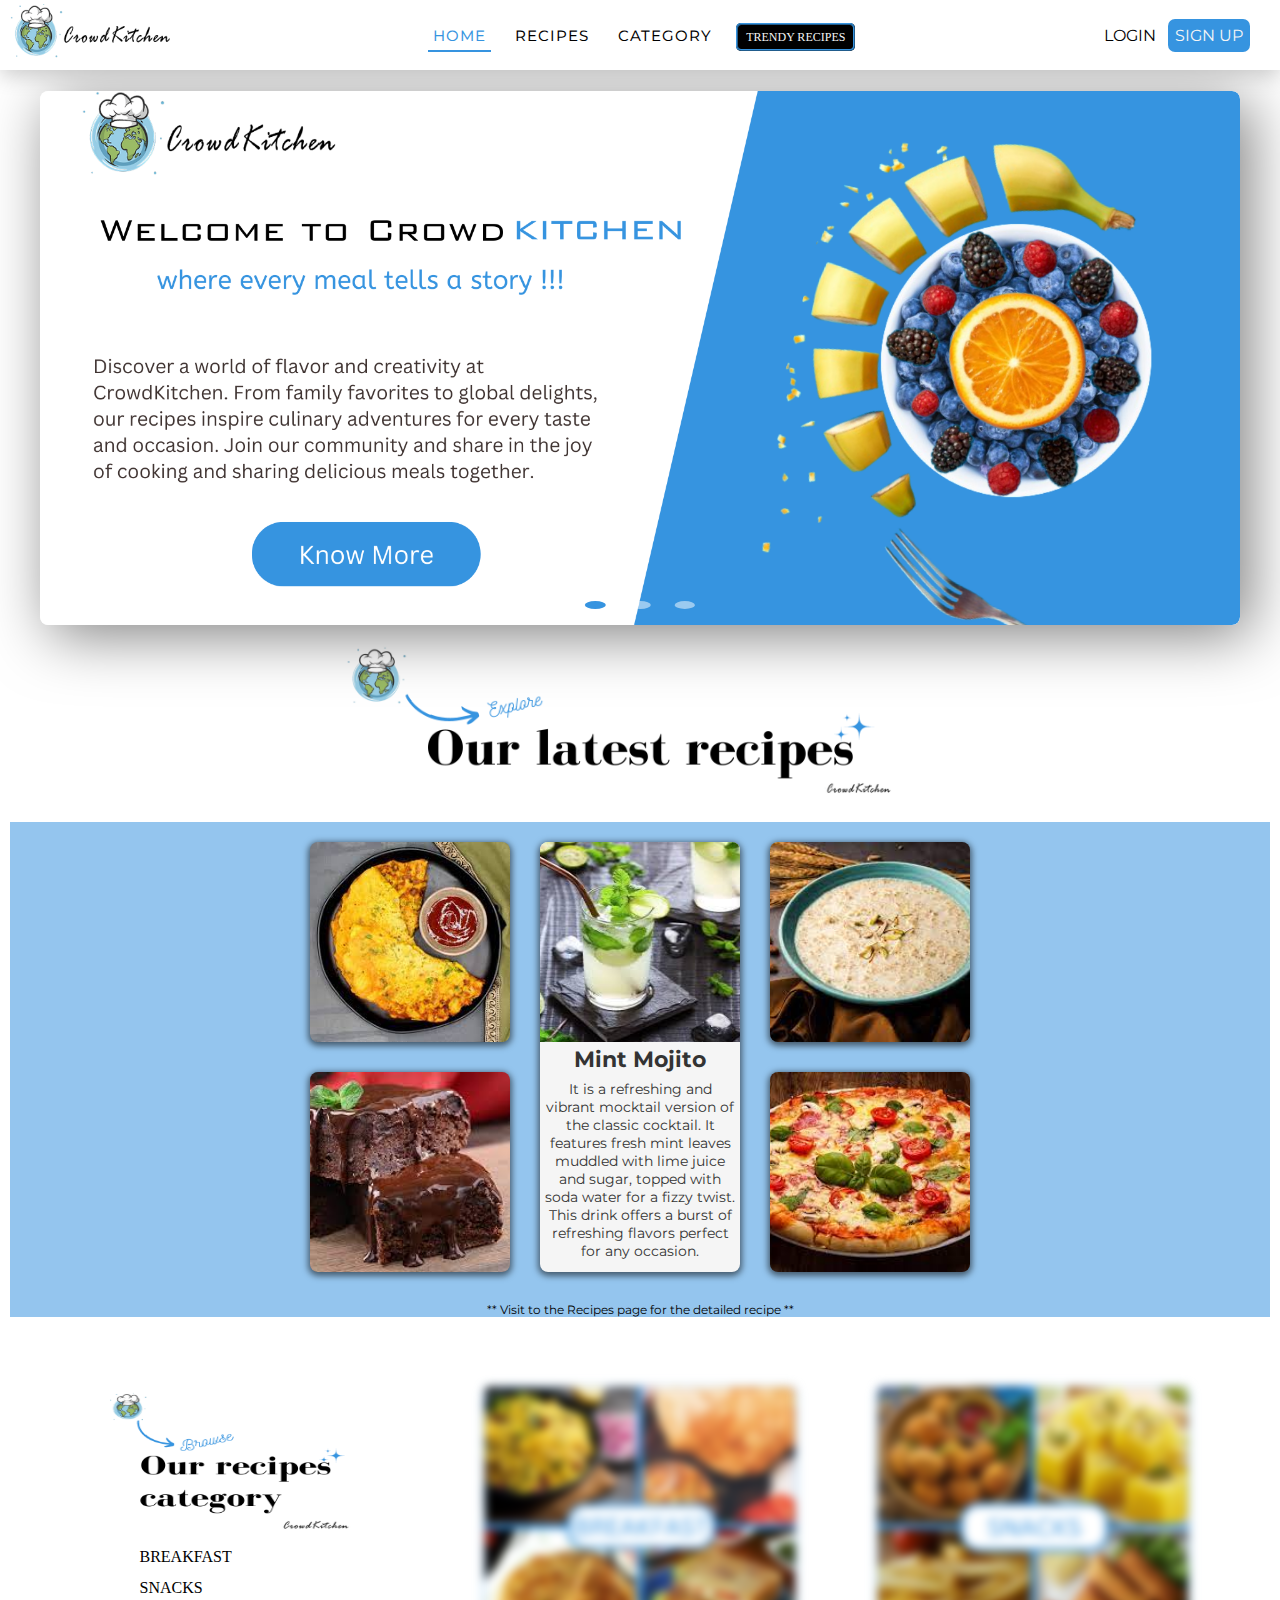
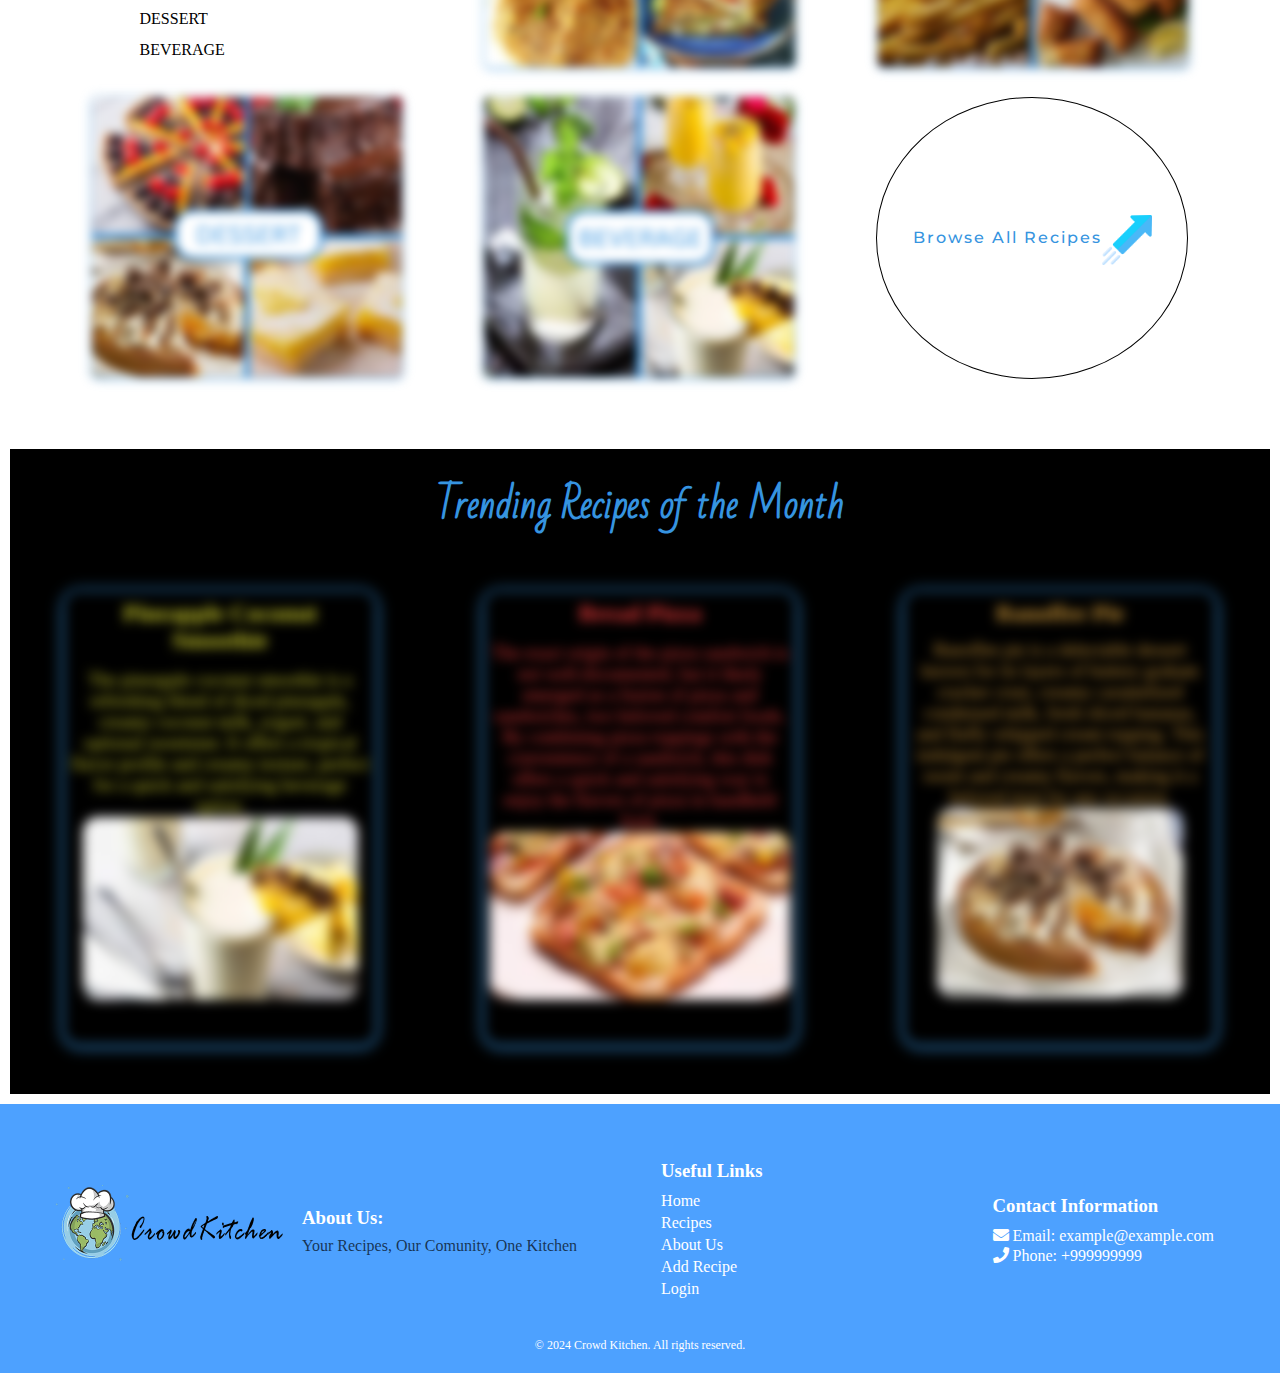
<file: index.html>
<!DOCTYPE html>
<html lang="en">
<head>
    <meta charset="UTF-8">
    <meta name="viewport" content="width=device-width, initial-scale=1.0">
    <link href="https://fonts.googleapis.com/css2?family=Bad+Script&family=Dancing+Script:wght@400..700&display=swap"
        rel="stylesheet">

    <link rel="preconnect" href="https://fonts.googleapis.com">
    <link rel="preconnect" href="https://fonts.gstatic.com" crossorigin>
    <link href="https://fonts.googleapis.com/css2?family=Montserrat:ital,wght@0,100..900;1,100..900&display=swap"
        rel="stylesheet">
        <link rel="stylesheet" href="https://cdnjs.cloudflare.com/ajax/libs/font-awesome/5.15.4/css/all.min.css">
    <link rel="stylesheet" href="home.css">
    <link rel="icon" href="icon/logo2/favicon-32x32.png" type="image/png">
    <title>Home - A Kitchen Full of Recipes </title>
</head>
<body>
    <header>
        <nav class="container">
            <!-- hamburger menu  &#9776; -->
            <div id="menu-toggle">
                <img class="menu-toggle" src="icon/burger-list-menu- blue.png" alt="hello">
            </div>
            <ul class="menu1">
                <li><a href="index.html">Home</a></li>
                <li><a href="recipies.html">Recipes</a></li>
                <li><a href="login.html">Login</a></li>
                <li><a href="register.html">Sign Up</a></li>
                <li><a href="about.html">About Us</a></li>
            </ul>
            <!-- main nav  -->
            <img id="mainlogo" src="icon/logo+name4.png" alt="logo">
            <div class="navleft">
                <ul id="leftnavitems">
                    <li><a href="index.html" id="atHome">HOME</a></li>
                    <li><a href="recipies.html">RECIPES</a></li>
                    <li><a href="#" id="mainCat">CATEGORY</a></li>
                    <li><a href="#" id="trend">TRENDY RECIPES</a></li>
                </ul>
            </div>
            <div class="navright">
                <ul>
                    <li><a href="login.html" id="login">LOGIN</a></li>
                    <li><a href="register.html" id="sign-up">SIGN UP</a></li>
                </ul>
            </div>
        </nav>
    </header>
<div class="main">
    <main>
        <section class="slideContainer">
            <div class="slide-wrapper">
                <div class="slider">
                    <img src="img/slider/Slider-1.png" class="hoverSlider" id="slide1" alt="visible 1">
                    <img src="img/slider/Slider-2.png" class="hoverSlider" id="slide2" alt="visible 2">
                    <img src="img/slider/Slider-3.png" class="hoverSlider" id="slide3" alt="visible 3">
                </div>
                <div class="slider-nav">
                    <a href="about.html"></a>
                    <a href="recipies.html"></a>
                    <a href="form.html"></a>
                </div>
            </div>
        </section>
        <img id="imglatest" src="img/Our latest recipes.png" alt="">

            <section class="latestrecipes">
                <div class="latest-container1">
                    <div class="box backImg" id="latest1">
                        <div class="content">
                            <h3>Veg Cheela</h3>
                            <p>A savory Indian pancake made with a batter of mixed vegetables and gram flour, typically seasoned with spices and herbs.</p>
                        </div>
                    </div>
                    <div class="box backImg" id="latest2">
                        <div class="content">
                            <h3>Choco Brownie</h3>
                            <p>A decadent dessert delight, rich in chocolate flavor and moist in texture, perfect for indulging in sweet cravings.<p>
                        </div>
                    </div>
                </div>
                <div class="box" id="latest3"><img src="img/Food/beverage/mint-mojito.jpg" alt="">
                <div id="content3">
                        <p><strong>Mint Mojito</strong></p>
                        <p>It is a refreshing and vibrant mocktail version of the classic cocktail. It features fresh mint leaves muddled with lime juice and sugar, topped with soda water for a fizzy twist. This drink offers a burst of refreshing flavors perfect for any occasion.</p>
                    </div>
                </div>    
                <div class="latest-container2">
                    <div class="box backImg" id="latest4">
                        <div class="content">
                            <h3>Sweet Dalia</h3>
                            <p>A wholesome Indian breakfast dish made from cracked wheat, cooked with milk, sugar, and flavored with nuts and spices.<p>
                        </div>
                    </div>
                    <div class="box backImg" id="latest5">
                        <div class="content">
                            <h3>Pizza</h3>
                            <p>A classic Italian dish with a thin, crispy crust topped with tomato sauce, cheese, and various toppings, baked to perfection.<p>
                        </div>
                    </div>
                </div>
            </section>    
            <div id="line1">**  Visit to the Recipes page for the detailed recipe  **</div>
            
        <section id="recipeCategory">
            <div id="categoryContainer">
                <div class="catBox" id="catTitle">
                    <img src="img/Our recipies category2.png" alt="">
                    <p class="catText" id="text1">BREAKFAST</p>
                    <p class="catText" id="text2">SNACKS</p>
                    <p class="catText" id="text3">DESSERT</p>
                    <p class="catText" id="text4">BEVERAGE</p>
                </div>
                <div class="catBox" id="cat1"></div>
                <div class="catBox" id="cat2"></div>
                <div class="catBox" id="cat3"></div>
                <div class="catBox" id="cat4"></div>
                <a href="recipies.html">
                <div class="catBox" id="catAll">
                    <p>Browse All Recipes</p>
                    <img src="icon/arrow.png" alt="">
                </div>
                </a>
            </div>
        </section>

            <div id="trendTitle">Trending Recipes of the Month</div>
        <section id="topTrend">
           <div id="cardContainer"> 
            <div class="card" id="trend1">
                    <h2>Pineapple Coconut Smoothie</h2>
                    <p class="textCard">The pineapple coconut smoothie is a refreshing blend of diced pineapple, creamy coconut milk, yogurt, and optional sweetener. It offers a tropical flavor profile and creamy texture, perfect for a quick and satisfying beverage option.</p>
                    <img src="img/Food/beverage/pineapple-coconut-smoothie.jpg" alt="">
            </div>
            <div class="card" id="trend2">
                <h2>Bread Pizza</h2>
                <p class="textCard">The exact origin of the pizza sandwich is not well-documented, but it likely emerged as a fusion of pizza and sandwiches, two beloved comfort foods. By combining pizza toppings with the convenience of a sandwich, this dish offers a quick and satisfying way to enjoy the flavors of pizza in handheld form.<p>
                <img src="img/Food/Snacks/bread-pizza.jpg" alt="bread-pizza">
            </div>
            <div class="card" id="trend3">
                <h2>Banoffee Pie</h2>
                <p class="textCard">Banoffee pie is a delectable dessert known for its layers of buttery graham cracker crust, creamy caramelized condensed milk, fresh sliced bananas, and fluffy whipped cream topping. This indulgent pie offers a perfect balance of sweet and creamy flavors, making it a beloved treat for any occasion.</p>
                <img src="img/Food/Dessert/Banoffee-Pie.jpg" alt="bread-pizza">
            </div>  
           </div> 
        </section>
    </main>
</div>

<footer>
    <div class="footer-container">
        <a href="index.html"><img src="icon/logo+name4.png" alt="Footer Image" class="footer-image"></a>
        <div id="about"><h3>About Us:</h3>
        <p>Your Recipes, Our Comunity, One Kitchen</p>
        </div>
        <div class="useful-links">
            <h3>Useful Links</h3>
            <ul>
                <li><a href="index.html">Home</a></li>
                <li><a href="recipies.html">Recipes</a></li>
                <li><a href="about.html">About Us</a></li>
                <li><a href="form.html">Add Recipe</a></li>
                <li><a href="login.html">Login</a></li>
            </ul>
        </div>

        <div class="other-info">
            <h3>Contact Information</h3>
            <p><i class="fas fa-envelope"></i> Email: example@example.com</p>
            <p><i class="fas fa-phone"></i> Phone: +999999999</p>
        </div>
    </div>
    <div class="copyright">&copy; 2024 Crowd Kitchen. All rights reserved.</div>
</footer>

<script src="home.js"></script>         
</body>
</html>
</file>
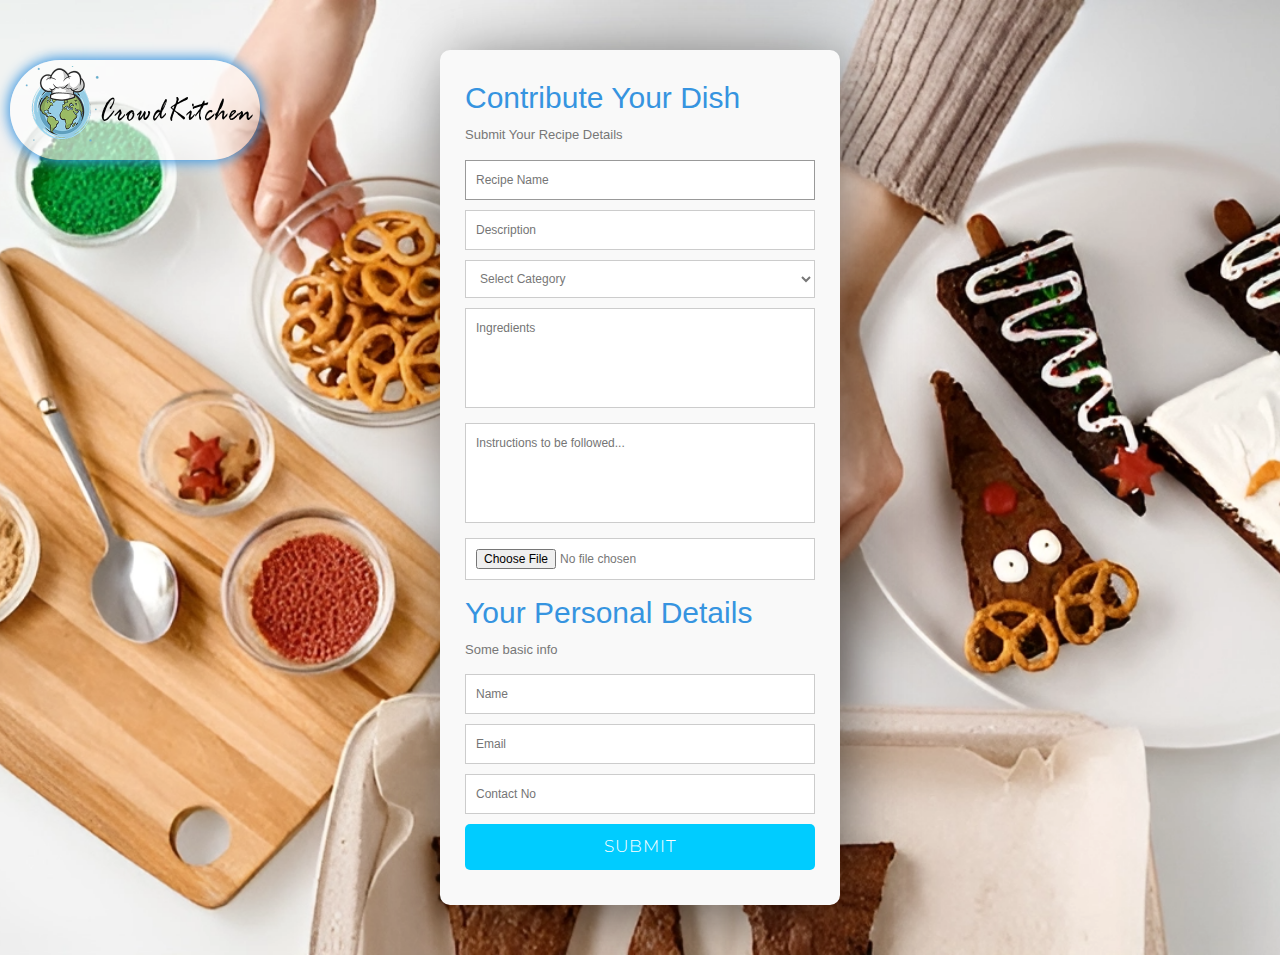
<file: form.html>
<!DOCTYPE html>
<html lang="en">

<head>
    <meta charset="UTF-8">
    <meta name="viewport" content="width=device-width, initial-scale=1.0">
    <title>Add Recipe - Your taste Our kitchen</title>
    <link rel="icon" href="icon/logo2/favicon-32x32.png" type="image/png">
    <link rel="stylesheet" href="form.css">
    <link href="https://fonts.googleapis.com/css2?family=Bad+Script&family=Dancing+Script:wght@400..700&display=swap"
        rel="stylesheet">

    <link rel="preconnect" href="https://fonts.googleapis.com">
    <link rel="preconnect" href="https://fonts.gstatic.com" crossorigin>
    <link href="https://fonts.googleapis.com/css2?family=Montserrat:ital,wght@0,100..900;1,100..900&display=swap"
        rel="stylesheet">
</head>

<body>
    <a href="index.html"><img id="mainlogo" src="icon/logo+name4.png" alt="logo"></a>
    <div class="container">
            <form id="contact" onsubmit="saveFormData()">
              <h3>Contribute Your Dish</h3>
              <h4>Submit Your Recipe Details</h4>
                <input placeholder="Recipe Name" type="text" id="recipe-name" required autofocus>
                <input placeholder="Description" type="text" id="description" required></textarea>
                <select name="category" id="cat" required >
                    <option value="">Select Category</option>
                    <option value="option1">Breakfast</option>
                    <option value="option2">Snacks</option>
                    <option value="option3">Dessert</option>
                    <option value="option4">Beverage</option>
                </select>
                <textarea placeholder="Ingredients" id="ingredients" required></textarea>
                <textarea placeholder="Instructions to be followed..." id="instruction"  required></textarea>
                <input type="file" name="image" accept=".jpg, .jpeg" id="image" required>
            <h3>Your Personal Details</h3>
            <h4>Some basic info</h4>
            <input placeholder="Name" type="text" id="name" required>
            <input placeholder="Email" type="email" id="email" required>
            <input placeholder="Contact No" type="tel" id="phone" pattern="[0-9]{10}" maxlength="10" title="Please enter a valid contact number in the format 12345-67890" required>
            <button name="submit" type="submit" id="submit" >Submit</button>
            </form>
    </div>
    <div id="displayData"></div>
    <script src="form.js"></script>
</body>

</html>
</file>
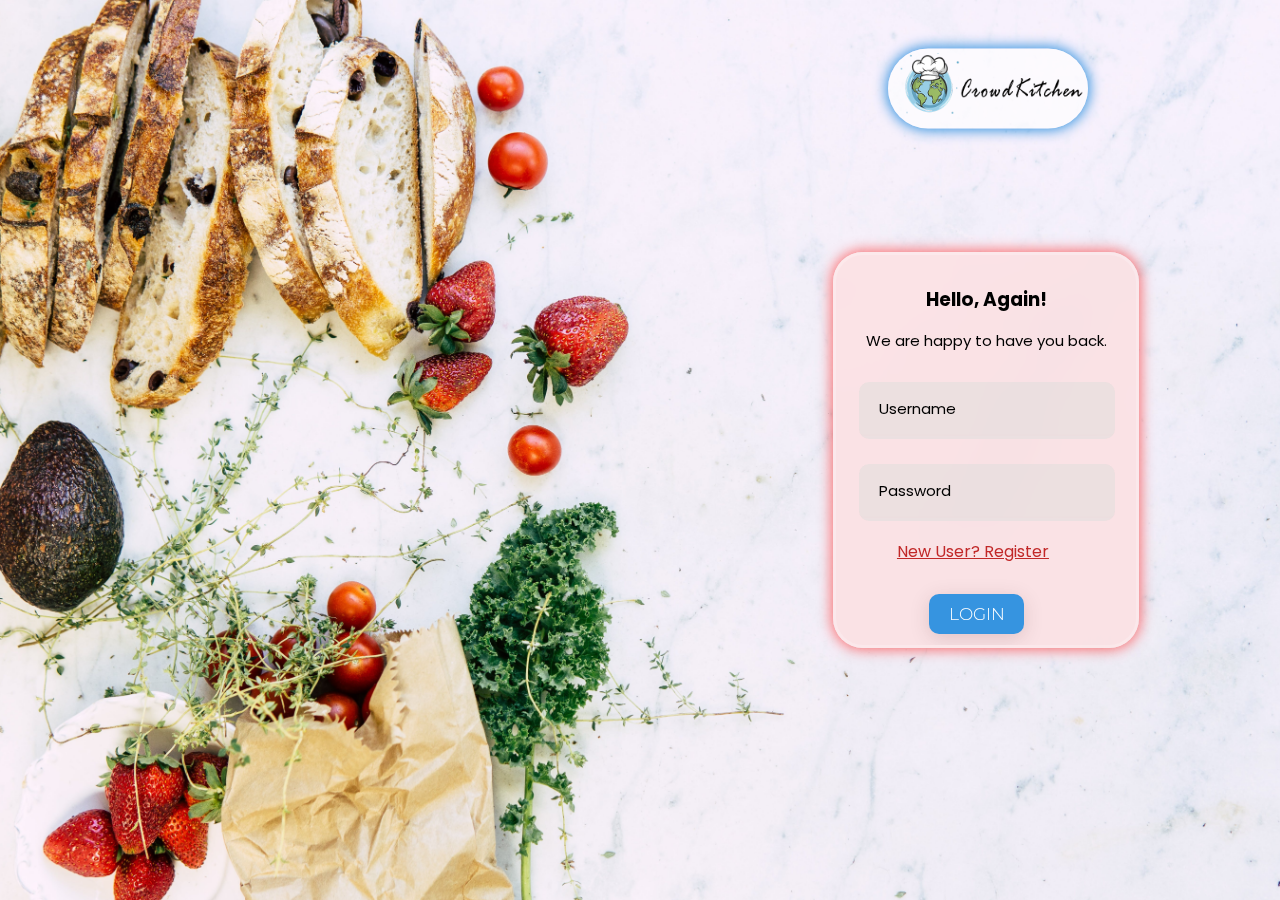
<file: login.html>
<!DOCTYPE html>
<html lang="en">
<head>
    <meta charset="UTF-8">
    <meta name="viewport" content="width=device-width, initial-scale=1.0">
    <title>Login - Access your account securely</title>
    <link rel="stylesheet" href="login.css">
    <link rel="icon" href="icon/logo2/favicon-32x32.png" type="image/png">
    <link href="https://fonts.googleapis.com/css2?family=Bad+Script&family=Dancing+Script:wght@400..700&display=swap"
        rel="stylesheet">

    <link rel="preconnect" href="https://fonts.googleapis.com">
    <link rel="preconnect" href="https://fonts.gstatic.com" crossorigin>
    <link href="https://fonts.googleapis.com/css2?family=Montserrat:ital,wght@0,100..900;1,100..900&display=swap"
        rel="stylesheet">
</head>
<body>
    <div class="logodiv"><a href="index.html"><img src="icon/logo+name4.png" alt="logo" id="logoImg"></a>
        </div>
    </div>
    <div class="container">
        <div class="box">
            <div class="box-login">
                <div class="top-header">
                    <h3>Hello, Again!</h3>
                    <p id="subhead">We are happy to have you back.</p>
                </div>
                <form id="form">
                <div class="input-group">
                    <div class="input-field" id="username">
                        <input type="text" class="input-box" id="logEmail" required>
                        <label for="logEmail">Username</label>
                    </div><br>
                    <div class="input-field" id="pwd">
                        <input type="password" class="input-box" id="logPassword" required>
                        <label for="logPassword">Password</label>
                    </div>
                    <p id="regDone"><a href="register.html" class="input-field" ><u>New User? Register</u></a></p>
                    <div class="input-field" id="login">
                        <input type="submit" id="input-submit" value="LOGIN" required>
                    </div>
                </div>
                </form>
            </div>
        </div>
    </div>
    <script src="login.js"></script>
</body>
</html>
</file>
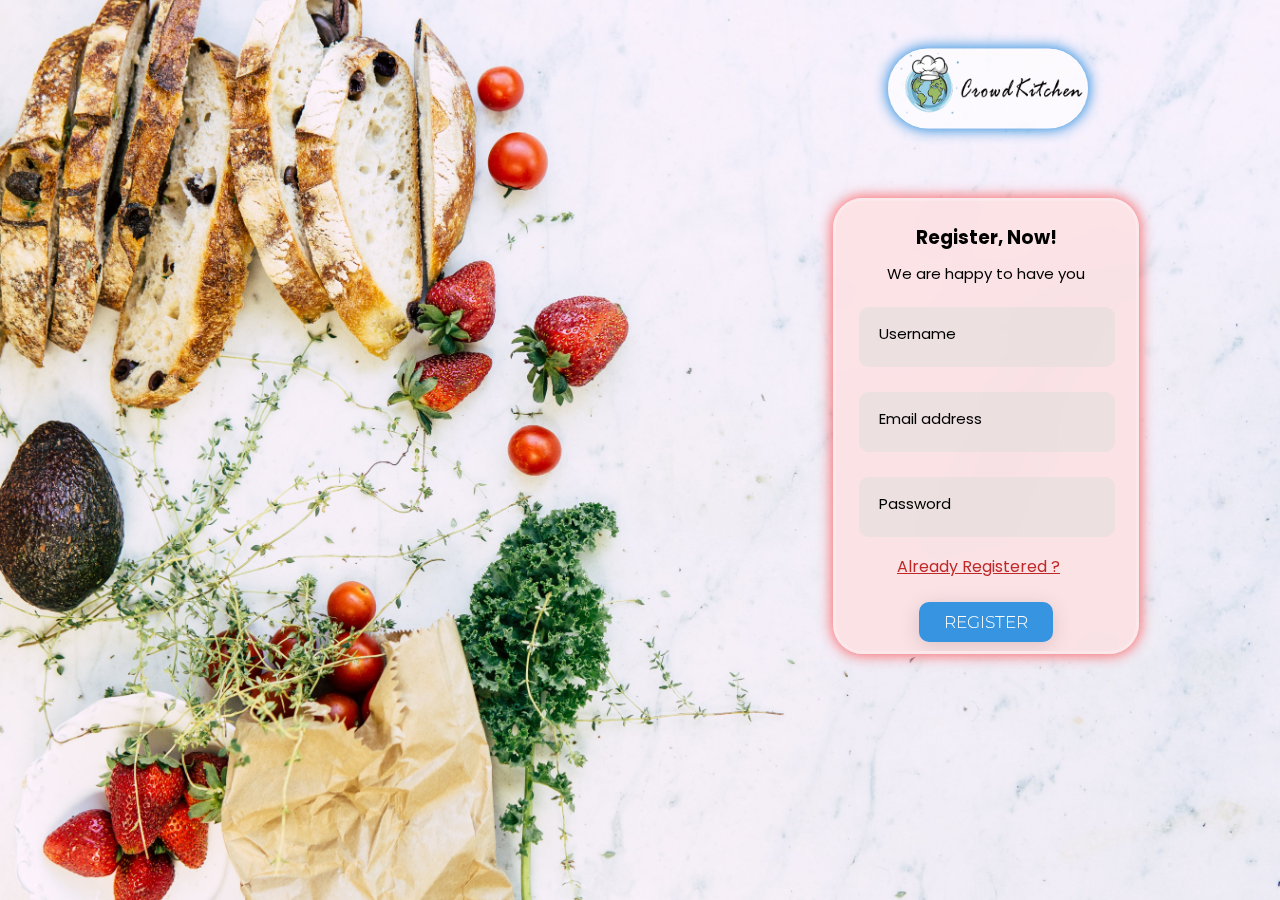
<file: register.html>
<!DOCTYPE html>
<html lang="en">
<head>
    <meta charset="UTF-8">
    <meta name="viewport" content="width=device-width, initial-scale=1.0">
    <title>Register - Welcome to Crowd Kitchen</title>
    <link rel="stylesheet" href="register.css">
    <link rel="icon" href="icon/logo2/favicon-32x32.png" type="image/png">
    <link href="https://fonts.googleapis.com/css2?family=Bad+Script&family=Dancing+Script:wght@400..700&display=swap"
        rel="stylesheet">

    <link rel="preconnect" href="https://fonts.googleapis.com">
    <link rel="preconnect" href="https://fonts.gstatic.com" crossorigin>
    <link href="https://fonts.googleapis.com/css2?family=Montserrat:ital,wght@0,100..900;1,100..900&display=swap"
        rel="stylesheet">
</head>
<body>
    <div class="logodiv"><a href="index.html"><img src="icon/logo+name4.png" alt="logo" id="logoImg"></a>
        </div>
    </div>
    <div class="container">
        <div class="box">
            <div class="box-register" id="register">
                <div class="top-header">
                    <h3>Register, Now!</h3>
                    <p id="subhead">We are happy to have you</p>
                </div>
                <form id="form">
                    <div class="input-group">
                        <div class="input-field" id="username">
                            <input type="text" class="input-box" id="regUsername" required>
                            <label for="regUsername">Username</label>
                        </div><br>
                        <div class="input-field" id="email">
                            <input type="text" class="input-box" id="regEmail" required>
                            <label for="regEmail">Email address</label>
                        </div><br>
                        <div class="input-field" id="pwd">
                            <input type="password" class="input-box" id="regPassword" required>
                            <label for="regPassword">Password</label>
                        </div>
                        <p id="regDone"><a href="login.html" class="input-field" ><u>Already Registered ?</u></a></p>
                        <div class="input-field" id="btn">
                            <input type="submit" id="input-submit" value="Register" required >
                        </div>        
                    </div>
                </form>
            </div>
        </div>
    </div>
           
    <script src="register.js"></script>
</body>
</html>
</file>
<file: home.css>
*{
    margin: 0px;
    padding: 0px;
}
body{
    overflow-x: hidden;
}
.container {
    font-family: "Montserrat", sans-serif;
    z-index: 1000;
    position: static; 
    display: flex;
    height: 70px;
    width: 100vw;
    justify-content:space-between;
    align-content: center;
    box-shadow: 0 5px 20px rgba(0, 0, 0, 0.2);
}

.container::after {
    content: ''; 
    position: absolute; 
    bottom: 0; 
    left: 0; 
    width: 100%; 
    height: 1px; 
}

#mainlogo{
    height: 70px;
    margin-right: 10px;
}
.navleft{
    display: flex;
    justify-content: center;
}
.navleft ul{
    display: flex;
    align-items: center;
    list-style: none;
    gap: 1.5vw; 
    justify-content:space-between;
}
.navleft a{
    font-size: 15px;
    letter-spacing: 1px;
    font-weight: 450;
    /* border-radius: 5px; */
    padding: 5px;
    text-decoration: none;
    color: black;
    /* transition: 0.2s ease; */
}
.navleft a:hover{
    color: #3694e0;
    /* background-color: whitesmoke; */
    border-bottom: 2px solid #3694e0;
}
#atHome{
    color: #3694e0;
    border-bottom: 2px solid #3694e0;
}
#trend{
    font-size: 12px;
    font-family: cursive;
    letter-spacing: 0px;
    border-radius: 5px;
    padding: 5px;
    padding-left: 8px;
    padding-right: 8px;
    background-color: black;
    color: whitesmoke;
    transition: 0.3s ease;
    border: 2px ridge #3694e0;
}
#trend:hover{
    color: #3694e0;
}

/* Nav Right */

.navright{
    display: flex;
}
.navright ul{
    display: flex;
    align-items: center;
    margin: 0px;
    list-style: none;
    gap: 6px;
}

.navright a{
    text-decoration: none;
    color: black;
}
#sign-up{
    margin-right: 30px;
    background-color: #3694e0;
    border-radius: 7px;
    padding: 7px;
    color: whitesmoke;
    transition: 0.4s ease;
}
#sign-up:hover{
    color: #3694e0;
    background-color: whitesmoke;
    border-bottom: 1px solid #3694e0;
}
#login{
    padding: 6px;
    /* border-radius: 5px; */
    /* transition: 0.3s ease; */
}
#login:hover{
    color: #3694e0;
    /* background-color: whitesmoke; */
    border-bottom: 2px solid #3694e0;
}




/* Responsive */

/* hamburger menu  */
.menu-toggle {
    /* visibility: hidden; */
    display: none; 
}
#menu-toggle{
    display: none;
}
.menu1 {
    display: none;
    list-style: none;
    padding: 0;
}

.menu1 li {
    margin-right: 20px;
}
@media (max-width:810px) and (min-width:680px) {
    #sign-up{
        margin-right: 0px;
        padding: 4px;
        font-size: 14px;
    }
    #login{
        font-size: 14px;
    }
    .navleft ul{
        display: flex;
        gap: 1px;
    }
    .navleft a{
        font-size: 16px;
    }
    .navright ul{
        gap: 0px;
    }
}
@media screen and (max-width: 700px) {
    .container{
        height: 62px;
        /* position: absolute;
        background-color: #fff; */
    }
    .navright,.search-container{
        display: none;
    }
    .navleft hr{
        display: none;
    }
    #leftnavitems{
        display: none;
    }
    .menu1 {
        position: absolute;
        top: 60px; 
        left: 0px; 
        width: 50%; 
        background-color: #ffffff; 
        z-index: 999; 
        padding: 14px; 
        box-shadow: 0px 2px 5px rgba(0, 0, 0, 0.1); 
    }
    .menu1 li{
        /* border: 2px #3694e0; */
        list-style: none;
        margin-bottom: 10px;
    }
    #menu-toggle{
        cursor: pointer;
        display: block;
    }
    .menu-toggle{
        display: block;
        height: 40px;
        padding: 10px;
    }
    .menu1 #searchSmall{
        width: 60px;
    }
    .menu-toggle img {
        display: block; 
        padding: 12px;
        height: 40px;
    }
    .menu1 a {
        text-decoration: none;
        color: #333333; 
        font-size: 17px; 
    }
    .menu1 li:hover{
        color:#3694e0 ;
    }
    .menu1 a:hover{
        color:#3694e0 ;
    }
    
}

                        /*                    Main Section                        */

.main{
    padding: 10px;
    overflow: hidden;
}
        /* Slider */

.slideContainer{
    scrollbar-width: none; 
    padding: 0.7rem;
}
/* .slideContainer::-webkit-scrollbar {
    width: 0;
    display: none;
} */
.slide-wrapper{
    /* box-shadow: 1px 4px 18px 3px #3694e0; */
    overflow: hidden;
    scrollbar-width: none; 
    position: relative;
    max-width: 75rem;
    margin: 0 auto;
    border-radius: 0.5rem;
    box-shadow: 10px 10px 60px 0px rgba(0, 0, 0, 0.5);
}
.slider{
    display: flex;
    aspect-ratio: 9/4;
    overflow-x: hidden;
    scroll-snap-type: x mandatory;
    scroll-behavior: smooth;
    border-radius: 0.5rem;
}
.slider img{
    display: none;
    flex: 1 0 100%;
    width: 100%;
    scroll-snap-align: start;
    object-fit: cover;
}
.slider-nav{
    display: flex;
    column-gap: 1.5rem;
    position: absolute;
    bottom: 1rem;
    left: 50%;
    transform: translateX(-50%);
    z-index: 1;
}
.slider-nav a{
    width: 1.3rem;
    height: 0.5rem;
    border-radius: 50%;
    background-color: #fff;
    opacity: 50%;
    transition: opacity ease 250ms;
}
.slider-nav a:hover{
    opacity: 1;
}
.slider-nav a.active {
    background-color: #3694e0; 
    opacity: 1;
}
@media screen and (max-width: 680px){
    .slider-nav{
        column-gap: 1rem;
        bottom: 0.5rem;
    }
    .slider-nav a{
        width: 0.5rem;;
    }
}

#imglatest{
    padding-top: 10px;
    display: flex;
    margin: auto;
    height: 11em;
    width: 50%;
}
@media screen and (max-width: 600px){
    #imglatest{
        height: 7em;
    }
}
@media screen and (max-width: 426px){
    #imglatest{
        height: 3.7em;
    }
}

/* Hover Slider */

.hoverSlider{
    cursor: pointer;
}



/* Latest Recipes */


.latestrecipes{
    padding: 20px;
    display: flex;
    gap: 30px;
    flex-wrap: wrap;
    justify-content: center;
    background-color: #3693e088;
}
.box{
    border-radius: 8px;
    background-color:whitesmoke;
    color: beige;
    height: 200px;
    width: 200px;
    margin-bottom: 10px;
    box-shadow: 0px 2px 6px 2px #00000088;
    overflow: hidden;
}
.latest-container1{
    display: flex;
    gap: 20px;
    flex-direction:column;
    width: auto;
}
.latest-container2{
    flex-direction:column;
    display: flex;
    gap: 20px;
    flex-direction: col;
}
#latest1{
    background-image:url(img/Food/Breakfast/vegetable-cheela.jpg);
}
#latest1:hover{
    cursor: default;
    filter: brightness(0.7);
}
.backImg{
    overflow: hidden;
    position: relative;
    background-position: center;
    background-size: cover;
    transition: filter 0.3s ease-in-out;
}
.content h3{
    font-size: 20px;
    margin-bottom: 67px;
    width: 100%;
}
.content p{
    background-color: rgba(0, 0, 0, 0.2);
}
.content {
    width: 92%;
    margin: 0px;
    padding: 0px;
    position: absolute;
    top: 51%;
    left: 50%;
    transform: translate(-50%, -50%);
    color: #FFFFFF;
    opacity: 0;
    transition: opacity 0.3s ease-in-out;
    
}
#latest1:hover .content {
    opacity: 1; 
}

#latest2{
    background-image:url(img/Food/Dessert/chocolate-brownie.jpg);
}
#latest2:hover{
    cursor: default;
    filter: brightness(0.7);
}
#latest2:hover .content {
    opacity: 1; 
}
#latest4{
    background-image:url(img/Food/Breakfast/sweet-dalia.jpg);
}
#latest4:hover{
    cursor: default;
    filter: brightness(0.7);
}
#latest4:hover .content {
    opacity: 1; 
}
#latest5{
    background-image:url(img/Food/Miscellaneous/pizza.jpg);
}
#latest5:hover{
    cursor: default;
    filter: brightness(0.7);
}
#latest5:hover .content {
    opacity: 1; 
}
#latest3{
    height: 430px;
}
#latest3 img{
    border-top-right-radius: 1px;
    border-top-left-radius: 1px;
    width: 200px;
    height: 200px;
    transform: scaleX(1.3);
}
#content3{
    font-family: "Montserrat", sans-serif;
    padding: 0px;
    color: #333333;
}
#content3 p{
    margin-bottom: 7px;
    text-align: center;
    padding: 0px 5px;
    font-size: 14px;
}
#content3 strong{
    font-size: 22px;
}
#line1{
    font-family: "Montserrat", sans-serif;
    text-align: center;
    background-color: #3693e088;
    font-size: 12px;
}

/* Latest Recipes Responsive */

@media (max-width:769px) {
    .content{
    opacity: 1;
    }
}
@media (max-width:500px){
    #latest1{
        padding: 6px;
    }
    #latest2{
        padding: 6px;
    }
    #latest4{
        padding: 6px;
    }
    #latest5{
        padding: 6px;
    }
}


/*                                  Recipe Category */

#recipeCategory{
    margin: 50px 10px;
    padding-top: 20px;
    font-family: "Montserrat", sans-serif;
}
#categoryContainer{
    display: flex;
    justify-content: space-evenly;
    flex-wrap: wrap;
    gap: 10px;
}
.catBox{
    padding: 5px;
    border-radius: 5px;
    box-shadow: 0px 1px 5px 0px #3694e0;
    margin-bottom: 20px;
    background-color: white;
    width: 300px;
    height: 270px;
    background-position: center;
    background-repeat: no-repeat;
    background-size: cover;
}
@media (max-width:500px){
    #recipeCategory .catText{
        font-family:Arial, Helvetica, sans-serif;
    }
}
.catText{
    font-family:cursive;
    cursor: pointer;
    font-weight:500;
    padding: 4px 0px 0px 42px;
    margin-bottom: 9px;
}
.catText:hover{
    color: #3694e0;
}
#catTitle{
    box-shadow: none;
    background-color: transparent;
}
#catTitle img{
    height: 55%;
    width: 100%;
}
#cat1{
    background-image: url(img/Food/Category/Breakfast.png);
    filter: blur(5px);
    transition: filter 0.3s ease;
}
#cat2{
    background-image: url(img/Food/Category/Snacks.png);
    filter: blur(5px);
    transition: filter 0.3s ease;
}
#cat3{
    background-image: url(img/Food/Category/Dessert.png);
    filter: blur(5px);
    transition: filter 0.3s ease;
}
#cat4{
    background-image: url(img/Food/Category/Beverage.png);
    filter: blur(5px);
    transition: filter 0.3s ease;
}
#catAll{
    border-radius: 50%;
    border: 1.3px solid black;
    box-shadow: none;
    display: flex;
    justify-content: center;
    align-items: center;
    overflow: hidden;
    color: #3694e0;
    font-weight: 500;
    letter-spacing: 2px;
}
#catAll img{
    margin-top: 5px;
    color: #3694e0;
    height: 50px;
}
#categoryContainer a{
    text-decoration: none;
}
/* Category Responsive */
@media (max-width:769px){
    #cat1{
        filter: blur(0px);
    }
    #cat2{
        filter: blur(0px);
    }
    #cat3{
        filter: blur(0px);
    }
    #cat4{
        filter: blur(0px);
    }
}



/*                  Trending of the Month */

#topTrend{
    background-color: #000;
    margin: 0px 0px;
    padding-top: 20px;
    padding-bottom: 40px;
}
#trendTitle{
    padding-top: 20px;
    background-color: #000;
    margin: 0px 0px;
    font-size: 37px;
    font-family: "Bad Script", cursive;
    font-weight: 700;
    text-align: center;
    color: #3694e0;
    padding-bottom: 20px;
}
.card {
    padding: 5px;
    /* color: #3694e0; */
    position: relative;
    width: 300px;
    height: 442px;
    margin: 10px auto;
    background: #000;
    border-radius: 15px;
    box-shadow: 0px 1px 10px 2px #3694e0;
}
#cardContainer{
    display: flex;
    justify-content: center;
    flex-wrap: wrap;
}
.card:hover .count {
    display: none; 
}



/* trend 1 */

#trend1:hover{
    filter: blur(0px);
    cursor: default;
}
#trend1{
    position: relative;
    color: rgba(236, 236, 50, 0.845);
    text-align: center;
    filter: blur(6px);
    transition: filter 0.3s ease-in-out;
}
#trend1 h2{
    padding: 3px;
    border-radius: 15px;
    margin-bottom: 13px;
}
.textCard{
    font-size: 18px;
}
#trend1 img{
    position: relative;
    bottom: 0;
    border-radius: 15px;
}


/* trend 2 */
#trend2:hover{
    filter: blur(0px);
    cursor: default;
}
#trend2{
    text-align: center;
    position: relative;
    color: rgb(235, 57, 57);
    filter: blur(6px);
    transition: filter 0.3s ease-in-out;
}
#trend2 h2{
    padding: 3px;
    border-radius: 15px;
    margin-bottom: 13px;
}
#trend2 img{
    position: relative;
    bottom: 0;
    border-radius: 15px;
}



/* trend 3 */
#trend3:hover{
    filter: blur(0px);
    cursor: default;
}
#trend3{
    text-align: center;
    position: relative;
    color: rgba(236, 173, 63, 0.845);
    filter: blur(6px);
    transition: filter 0.3s ease-in-out;
}
#trend3 h2{
    padding: 3px;
    border-radius: 15px;
    margin-bottom: 10px;
}
#trend3 img{
    height: 190px;
    position: relative;
    bottom: 0;
    border-radius: 15px;
}
/* trend responsive */
@media (max-width:769px){
    #trend1{
        filter: blur(0px);
    }
    #trend2{
        filter: blur(0px);
    }
    #trend3{
        filter: blur(0px);
    }
}

/* Footer styles */
footer {
    background-color: #4da1ff; 
    padding: 20px 0;
    color: #fff; 
    text-align: center;
}

.footer-container {
    max-width: 1200px;
    margin: 0 auto;
    display: flex;
    justify-content: space-between;
    align-items: center;
    flex-wrap: wrap;
}

.footer-image {
    width: 250px;
    height: auto;
}
#about{
    text-align: left;
    margin-left: 1%;
}
#about h3{
    margin-bottom: 3%;
}
#about p{
    color: rgba(0, 0, 0, 0.696);
}
.useful-links,
.other-info {
    flex: 1;
    text-align: left; 
    margin-bottom: 3%;
    margin-top: 3%;
    margin-left: 7%;
}

.useful-links ul,
.other-info ul {
    margin: 0;
    padding: 0;
    list-style-type: none;
}

.useful-links h3,
.other-info h3 {
    margin-bottom: 10px;
}
.useful-links li{

    margin-bottom: 4px;
}
.useful-links a,
.other-info p {
    color: #fff; 
    text-decoration: none;
    transition: color 0.3s ease;
    margin-bottom: 2px;
}

.useful-links a:hover,
.other-info p:hover {
    color: black; 
}
.copyright{
    font-size: 12px;
}

@media screen and (max-width: 768px) {
    .footer-container {
        flex-direction: column;
        align-items: center;
    }

    .footer-image {
        margin-bottom: 20px;
    }

    .useful-links,
    .other-info {
        text-align: center;
        margin-bottom: 20px;
        margin-left: 7%;
    }

    .useful-links ul li,
    .other-info ul li {
        margin-bottom: 10px;
    }
}
</file>
<file: form.css>
* {
    margin: 0;
    padding: 0;
    box-sizing: border-box;
    font-family: "Open Sans", sans-serif;
    font-weight: 300;
    font-size: 12px;
    line-height: 1.5;
    color: #777;
}

body {
    background-image: url(img/form/back.jpeg);
    background-size: cover;
    background-position: center;
    background-repeat: no-repeat;
}
#mainlogo{
    margin: 10px;
    border-radius: 92px;
    background-color: #ffffffa1;
    position: absolute;
    height: 100px;
    box-shadow: 0px 0px 13px 2px #3694e0;
}
@media (max-width:769px){
    #mainlogo{
        position: relative;
    }
}
.container {
    max-width: 400px;
    width: 100%;
    margin: 0 auto;
}
#contact {
    background: #F9F9F9;
    padding: 25px;
    margin: 50px 0;
    border-radius: 10px;
    box-shadow: 10px 10px 60px 0px rgba(0, 0, 0, 0.5);
}

#contact h3 {
    /* color: #F96; */
    color: #3694e0;
    font-size: 30px;
}

#contact h4 {
    margin: 5px 0 15px;
    font-size: 13px;
}

#contact select,
#contact input,
#contact textarea {
    width: 100%;
    border: 1px solid #CCC;
    background: #FFF;
    margin: 0 0 10px;
    padding: 10px;
    transition: border-color 0.3s ease-in-out;
}
#contact select:hover{
    border-color: #676161;
    cursor: pointer;
}
#contact input:hover,
#contact textarea:hover {
    border-color: #676161;
}
#contact textarea {
    height: 100px;
    max-width: 100%;
    resize: none;
}
#contact button[type="submit"] {
    font-family: "Montserrat", sans-serif;
    width: 100%;
    border: none;
    background: #0CF;
    color: #FFF;
    margin: 0 0 10px;
    padding: 10px;
    font-size: 15px;
    cursor: pointer;
    border-radius: 5px;
    text-transform: uppercase;
    letter-spacing: 1px;
    font-size: 17px;
}

#contact button[type="submit"]:hover {
    background: #09C;
}

#contact button[type="submit"]:active {
    box-shadow: inset 0 1px 3px rgba(0, 0, 0, 0.5);
}

#contact input:focus,
#contact textarea:focus {
    border-color: #999;
    outline: 0;
}
</file>
<file: login.css>
@import url('https://fonts.googleapis.com/css2?family=Poppins:wght@400;500;600;700&display=swap');

* {
    margin: 0;
    padding: 0;
    font-family: 'poppins', sans-serif;
}

body {
    background: url("img/login_bg.jpg");
    background-position: center;
    background-repeat: no-repeat;
    background-size: cover;
    background-attachment: fixed;

}
/* Logo Name */

.logodiv {
    position: fixed;
    top: 8%;
    right: 15%;
    /* 75% of the viewport width */
    transform: translate(0, -50%);
    display: flex;
    flex-direction: row;
    justify-content: center;
    align-items: start;
    margin-top: 20px;
}

#logoImg{
    border-radius: 92px;
    background-color: #ffffffa1;
    height: 80px;
    box-shadow: 0px 0px 13px 2px #3694e0;
}

@media only screen and (max-width: 768px) {
    .logodiv{
        top: 8%;
        right: 18%;
    }
}
@media only screen and (max-width: 500px) {
    body{
        background: url("img/login_bg2.jpg");
        background-position: center;
    background-repeat: no-repeat;
    background-size: cover;
    background-attachment: fixed;
    }
    .logodiv{
        right: 22%;
    }
}
@media only screen and (max-width: 350px){
    .logodiv{
        right: 18%;
    }
}





/* Login */

.container {
    display: flex;
    justify-content: center;
}

.box {
    position: absolute; 
    top:  28%; 
    right: 11%; 
    display: flex;
    flex-direction: row;
    justify-content: center;
    align-items: start;
    height: 390px;
    width: 300px;
    border-radius: 30px;
    background-color: rgba(255, 220, 220, 0.653);
    backdrop-filter: blur(20px);
    border: 3px solid rgba(255, 255, 255, 0.2);
    overflow: hidden;
    box-shadow: 0px 0px 13px 2px rgba(254, 70, 70, 0.74);
}

.box-login {
    position: absolute;
    width: 85%;
    height: 90%;
}

@media (max-width:350px){
    .box {
        position: absolute; 
        top:  22%; 
        right: 2%; 
    }
}



/* Box Inner items */

.top-header {
    text-align: center;
    margin: 30px 0;
}
.top-header h3{
    margin-top: 1%;
}
.top-header #subhead{
    font-size: 15px;
    margin-top: 6%;
}
#username{
    margin-top: 3%;
}
#pwd{
    margin-bottom: 2%;
}
#login{
    margin-top: 15%;
    margin-bottom: 10%;
}
.input-group {
    position: relative;
    width: 75%;    
}

.input-field {
    margin: 0px;
    position: relative;
}

.input-box {
    width: 100%;
    height: 50px;
    font-size: 15px;
    color: #040404;
    border: none;
    border-radius: 10px;
    padding: 7px 45px 0 20px;
    background: rgba(224, 223, 223, 0.6);
    backdrop-filter: blur(2px);
    outline: none;
}
.input-field label {
    position: absolute;
    left: 20px;
    top: 15px;
    font-size: 15px;
    transition: .3s ease-in-out;
}


/* focus text  */


.input-box:focus~label,
.input-box:valid~label {
    top: 2px;
    font-size: 10px;
    color: #c12828;
    font-weight: 500;
}

/* submit */

#input-submit {
    font-family: "Montserrat", sans-serif;
    margin: 2px 2px 2px 70px;
    width: 40%;
    height: 40px;
    font-size: 17px;
    font-weight: 300;
    border: none;
    border-radius: 10px;
    background: #3694e0;
    color: #fff;
    box-shadow: 0px 4px 20px rgba(62, 9, 9, 0.144);
    cursor: pointer;
    transition: .4s;
    width: 50%;
}
#input-submit:hover {
    background: #00335e;
    box-shadow: 0px 4px 20px rgba(62, 9, 9, 0.32);
}


/* Already Registered */
#regDone{
    margin-top: 9%;
    margin-left: 20%;
    width: 100%;
}
#regDone a{
    text-decoration:none;
    color:#c12828
}
</file>
<file: register.css>
@import url('https://fonts.googleapis.com/css2?family=Poppins:wght@400;500;600;700&display=swap');

* {
    margin: 0;
    padding: 0;
    font-family: 'poppins', sans-serif;
}

body {
    background: url("img/login_bg.jpg");
    background-position: center;
    background-repeat: no-repeat;
    background-size: cover;
    background-attachment: fixed;

}
/* Logo Name */

.logodiv {
    position: fixed;
    top: 8%;
    right: 15%;
    /* 75% of the viewport width */
    transform: translate(0, -50%);
    display: flex;
    flex-direction: row;
    justify-content: center;
    align-items: start;
    margin-top: 20px;
}

#logoImg{
    border-radius: 92px;
    background-color: #ffffffa1;
    height: 80px;
    box-shadow: 0px 0px 13px 2px #3694e0;
}

@media only screen and (max-width: 768px) {
    .logodiv{
        top: 8%;
        right: 18%;
    }
}
@media only screen and (max-width: 500px) {
    body{
        background: url("img/login_bg2.jpg");
        background-position: center;
    background-repeat: no-repeat;
    background-size: cover;
    background-attachment: fixed;
    }
    .logodiv{
        right: 22%;
    }
}
@media only screen and (max-width: 350px){
    .logodiv{
        right: 18%;
    }
}
/* Login Register */

.container {
    display: flex;
    justify-content: center;
}

.box {
    position: absolute; 
    top:  22%; 
    right: 11%; 
    display: flex;
    flex-direction: row;
    justify-content: center;
    align-items: start;
    height: 450px;
    width: 300px;
    border-radius: 30px;
    background-color: rgba(255, 220, 220, 0.653);
    backdrop-filter: blur(20px);
    border: 3px solid rgba(255, 255, 255, 0.2);
    overflow: hidden;
    box-shadow: 0px 0px 13px 2px rgba(254, 70, 70, 0.74);
}

.box-login {
    position: absolute;
    width: 85%;
}
@media (max-width:350px){
    .box {
        position: absolute; 
        top:  22%; 
        right: 2%; 
    }
}



/* Box Inner items */

.top-header {
    text-align: center;
    margin: 22px 0;
}
.top-header h3{
    margin-top: 1%;
}
.top-header #subhead{
    font-size: 15px;
    margin-top: 4%;
}

#username{
    margin-top: 0%;
}
#email{
    margin-bottom: 0%;
}
#pwd{
    margin-bottom: 0%;
}
/* Already Registered */
#regDone{
    margin-top: 9%;
    margin-left: 20%;
    width: 100%;
}
#regDone a{
    text-decoration:none;
    color:#c12828
}
/* submit */
#btn{
    margin-top: 11%;
    margin-bottom: 0%;
}
.input-group {
    position: relative;
    width: 75%;    
}

.input-field {
    margin: 0px;
    position: relative;
}

.input-box {
    width: 100%;
    height: 53px;
    font-size: 15px;
    color: #040404;
    border: none;
    border-radius: 10px;
    padding: 7px 45px 0 20px;
    background: rgba(224, 223, 223, 0.6);
    backdrop-filter: blur(2px);
    outline: none;
}
.input-field label {
    position: absolute;
    left: 20px;
    top: 15px;
    font-size: 15px;
    transition: .3s ease-in-out;
}


/* focus text  */


.input-box:focus~label,
.input-box:valid~label {
    top: 2px;
    font-size: 10px;
    color: #c12828;
    font-weight: 500;
}

/* submit */

#input-submit {
    font-family: "Montserrat", sans-serif;
    margin: 2px 2px 2px 60px;
    width: 70%;
    height: 40px;
    font-size: 17px;
    font-weight: 300;
    border: none;
    border-radius: 10px;
    background: #3694e0;
    color: #fff;
    text-transform: uppercase;
    box-shadow: 0px 4px 20px rgba(62, 9, 9, 0.144);
    cursor: pointer;
    transition: .4s;
}
#input-submit:hover {
    background: #00335e;
    box-shadow: 0px 4px 20px rgba(62, 9, 9, 0.32);
}

.box-register {
    position: absolute;
    width: 85%;
    transition: .5s ease-in-out;
}
</file>
